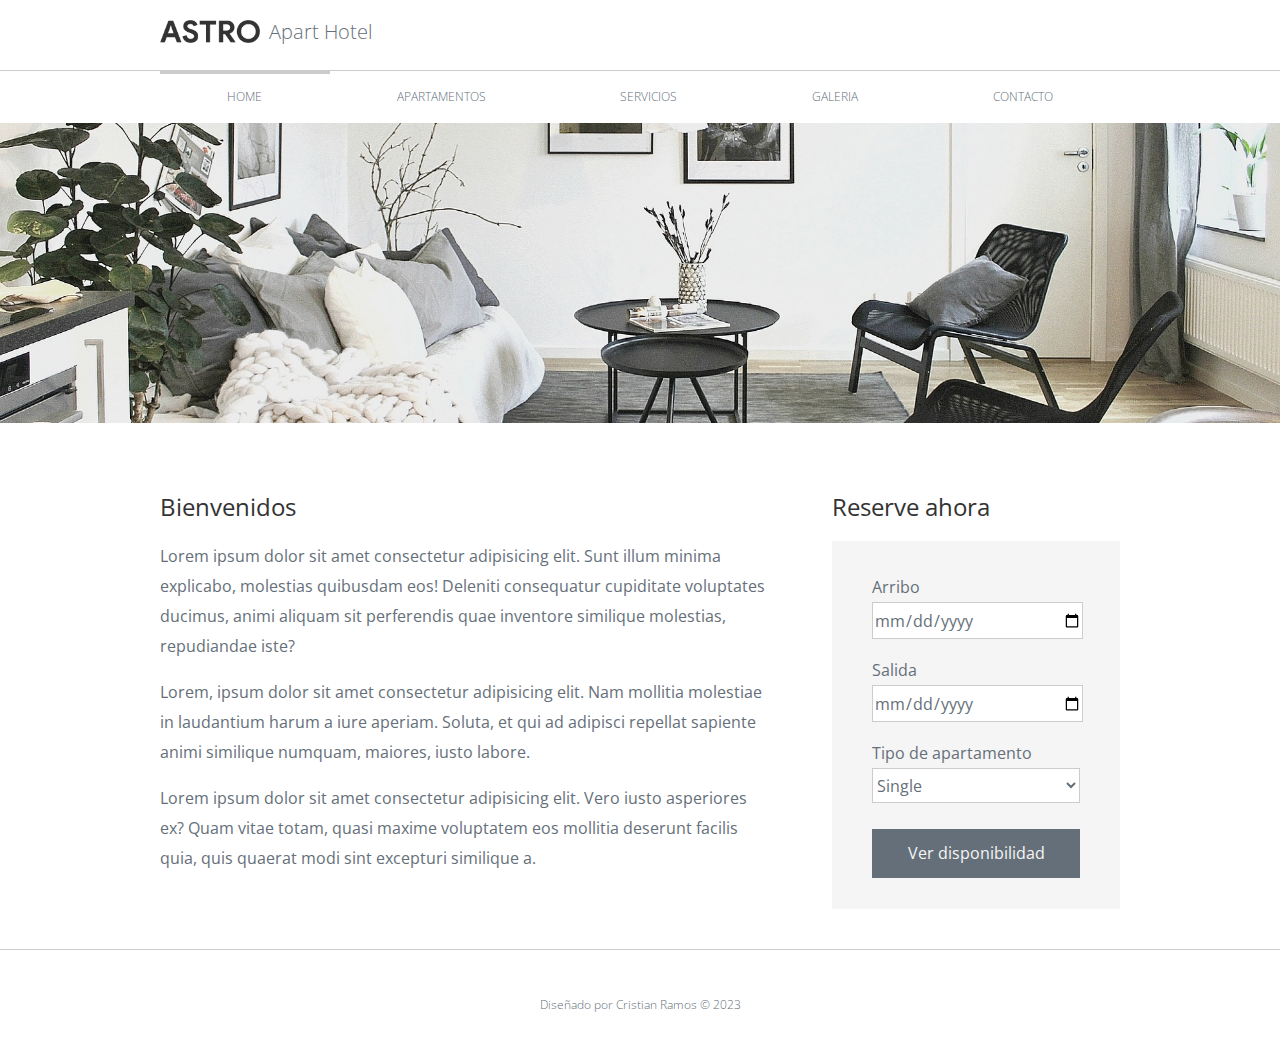
<file: index.html>
<!DOCTYPE html>
<html lang="es">

<head>
    <meta charset="UTF-8">
    <meta name="viewport" content="width=device-width, initial-scale=1.0">
    <title>Astro Apart Hotel</title>
    <link href="https://fonts.googleapis.com/css2?family=Open+Sans:wght@300;400;700&display=swap" rel="stylesheet">
    <link rel="stylesheet" href="css/normalize.css">
    <link rel="stylesheet" href="css/style.css">
</head>

<body>
    <header>
        <div class="holder">
            <img src="img/logo.png" width="100" alt="Astro Apart Hotel">
            <h1>Apart Hotel</h1>
        </div>
    </header>
    <nav>
        <div class="holder">
            <ul>
                <li><a href="index.html" class="activo">Home</a></li>
                <li><a href="apartamentos.html">Apartamentos</a></li>
                <li><a href="servicios.html">Servicios</a></li>
                <li><a href="galeria.html">Galeria</a></li>
                <li><a href="contacto.html">Contacto</a></li>
            </ul>
        </div>
    </nav>
    <main>
        <div>
            <img src="img/bienvenidos.jpg" alt="Bienvenidos" class="responsive">
        </div>
        <div class="holder">
            <div class="columnas">
                <section class="bienvenidos">
                    <h2>Bienvenidos</h2>
                    <p>Lorem ipsum dolor sit amet consectetur adipisicing elit. Sunt illum minima explicabo, molestias
                        quibusdam eos! Deleniti consequatur cupiditate voluptates ducimus, animi aliquam sit perferendis
                        quae inventore similique molestias, repudiandae iste?</p>
                    <p>Lorem, ipsum dolor sit amet consectetur adipisicing elit. Nam mollitia molestiae in laudantium
                        harum a iure aperiam. Soluta, et qui ad adipisci repellat sapiente animi similique numquam,
                        maiores, iusto labore.</p>
                    <p>Lorem ipsum dolor sit amet consectetur adipisicing elit. Vero iusto asperiores ex? Quam vitae
                        totam, quasi maxime voluptatem eos mollitia deserunt facilis quia, quis quaerat modi sint
                        excepturi similique a.</p>
                </section>
                <section class="reservas">
                    <h2>Reserve ahora</h2>
                    <div class="reserva">
                        <form class="form-reserva">
                            <p>
                                <label for="arribo">Arribo</label>
                                <input type="date" id="arribo" name="arribo">
                            </p>
                            <p>
                                <label for="salida">Salida</label>
                                <input type="date" id="salida" name="salida">
                            </p>
                            <p>
                                <label for="apartamento">Tipo de apartamento</label>
                                <select name="apartamento" id="apartamento">
                                    <option value="1">Single</option>
                                    <option value="2">Doble</option>
                                    <option value="3">Triple</option>
                                    <option value="4">Cuádruple</option>
                                </select>
                            </p>
                            <p><input type="submit" value="Ver disponibilidad"></p>
                        </form>
                    </div>
                </section>
            </div>

        </div>
    </main>
    <footer>Diseñado por Cristian Ramos &copy; 2023</footer>

</body>

</html>
</file>
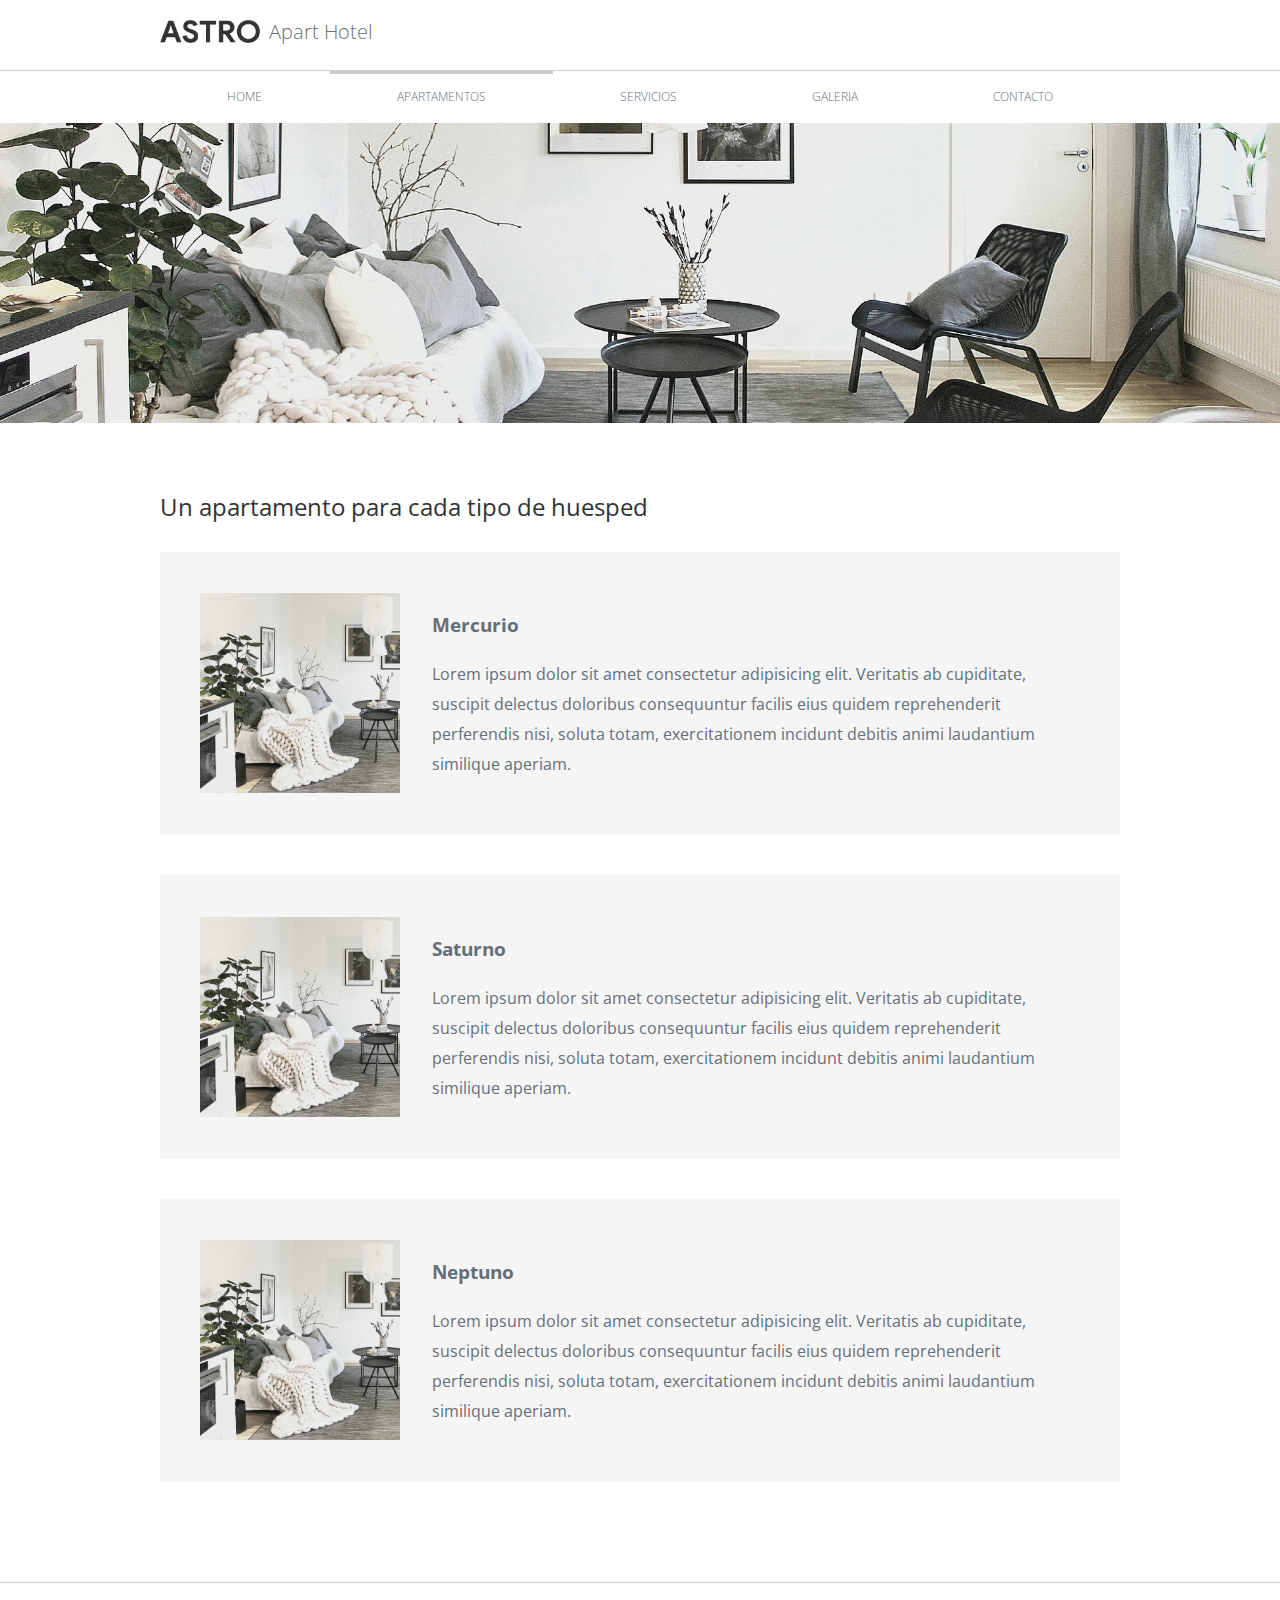
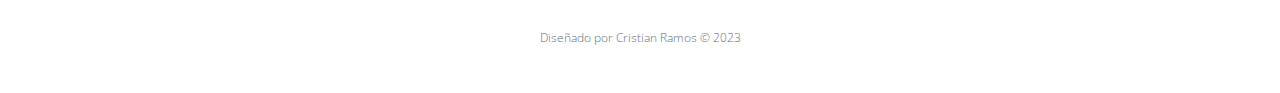
<file: apartamentos.html>
<!DOCTYPE html>
<html lang="es">

<head>
    <meta charset="UTF-8">
    <meta name="viewport" content="width=device-width, initial-scale=1.0">
    <title>Astro Apart Hotel</title>
    <link href="https://fonts.googleapis.com/css2?family=Open+Sans:wght@300;400;700&display=swap" rel="stylesheet">
    <link rel="stylesheet" href="css/normalize.css">
    <link rel="stylesheet" href="css/style.css">
</head>

<body>
    <header>
        <div class="holder">
            <img src="img/logo.png" width="100" alt="Astro Apart Hotel">
            <h1>Apart Hotel</h1>
        </div>
    </header>
    <nav>
        <div class="holder">
            <ul>
                <li><a href="index.html">Home</a></li>
                <li><a href="apartamentos.html" class="activo">Apartamentos</a></li>
                <li><a href="servicios.html">Servicios</a></li>
                <li><a href="galeria.html">Galeria</a></li>
                <li><a href="contacto.html">Contacto</a></li>
            </ul>
        </div>
    </nav>
    <main>
        <div>
            <img src="img/bienvenidos.jpg" alt="Bienvenidos" class="responsive">
        </div>
        <div class="holder">
            <div class="apartamentos">
                <h2>Un apartamento para cada tipo de huesped</h2>
                <div class="apartamento">
                    <img src="img/bienvenidos.jpg" alt="">
                    <div class="info">
                        <h3>Mercurio</h3>
                        <p>Lorem ipsum dolor sit amet consectetur adipisicing elit. Veritatis ab cupiditate, suscipit
                            delectus doloribus consequuntur facilis eius quidem reprehenderit perferendis nisi, soluta
                            totam, exercitationem incidunt debitis animi laudantium similique aperiam.</p>
                    </div>
                </div>
                <div class="apartamento">
                    <img src="img/bienvenidos.jpg" alt="">
                    <div class="info">
                        <h3>Saturno</h3>
                        <p>Lorem ipsum dolor sit amet consectetur adipisicing elit. Veritatis ab cupiditate, suscipit
                            delectus doloribus consequuntur facilis eius quidem reprehenderit perferendis nisi, soluta
                            totam, exercitationem incidunt debitis animi laudantium similique aperiam.</p>
                    </div>
                </div>
                <div class="apartamento">
                    <img src="img/bienvenidos.jpg" alt="">
                    <div class="info">
                        <h3>Neptuno</h3>
                        <p>Lorem ipsum dolor sit amet consectetur adipisicing elit. Veritatis ab cupiditate, suscipit
                            delectus doloribus consequuntur facilis eius quidem reprehenderit perferendis nisi, soluta
                            totam, exercitationem incidunt debitis animi laudantium similique aperiam.</p>
                    </div>
                </div>
            </div>
        </div>
    </main>
    <footer>Diseñado por Cristian Ramos &copy; 2023</footer>

</body>

</html>
</file>
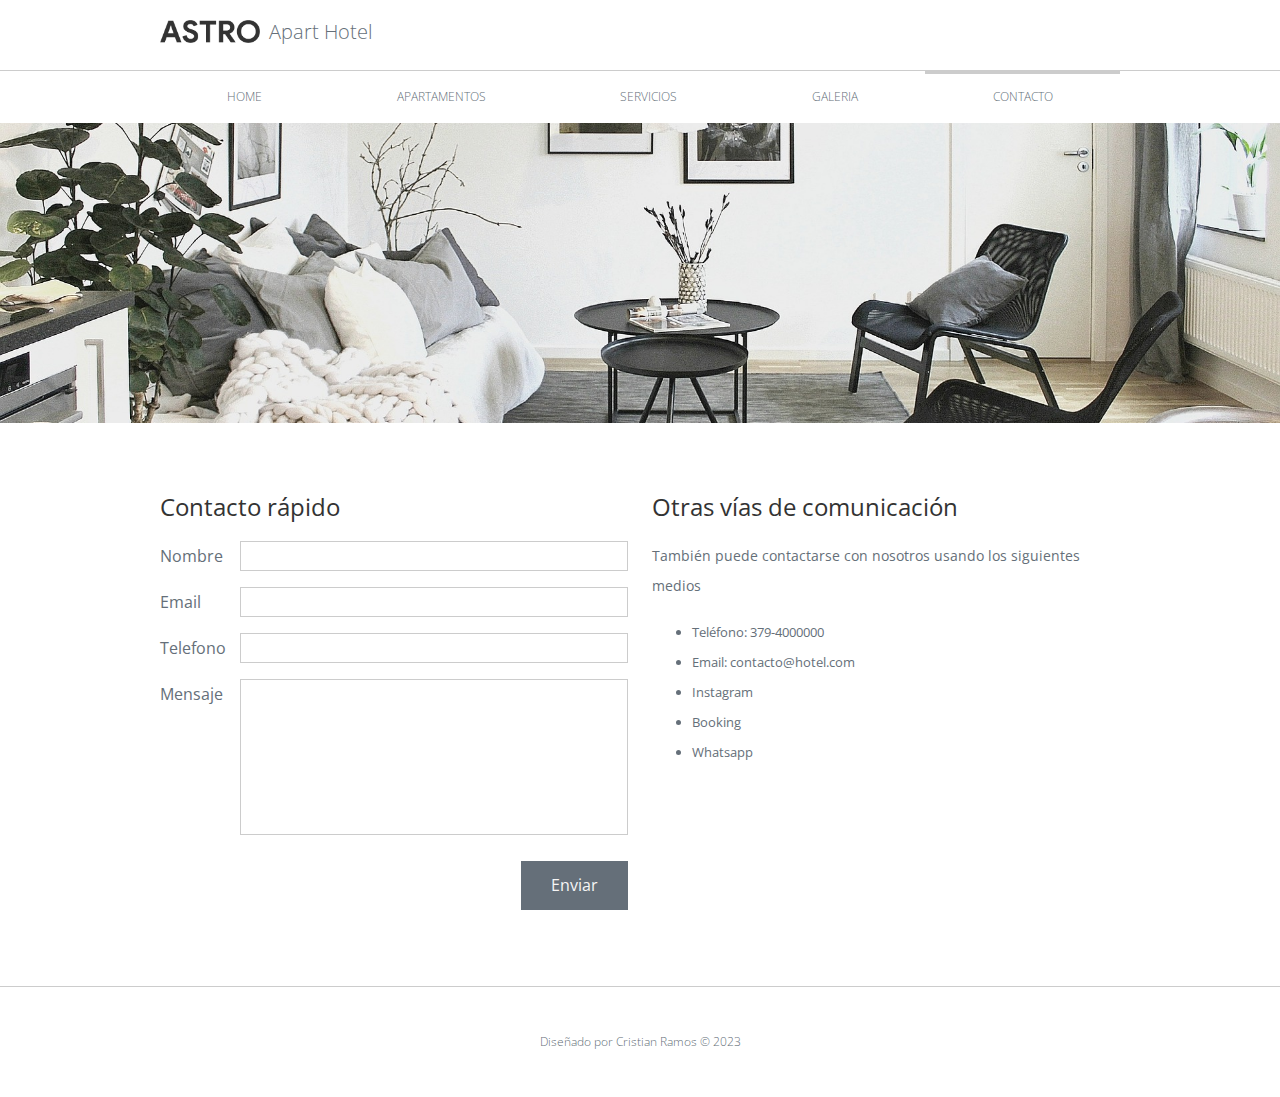
<file: contacto.html>
<!DOCTYPE html>
<html lang="es">

<head>
    <meta charset="UTF-8">
    <meta name="viewport" content="width=device-width, initial-scale=1.0">
    <title>Astro Apart Hotel</title>
    <link href="https://fonts.googleapis.com/css2?family=Open+Sans:wght@300;400;700&display=swap" rel="stylesheet">
    <link rel="stylesheet" href="css/normalize.css">
    <link rel="stylesheet" href="css/style.css">
</head>

<body>
    <header>
        <div class="holder">
            <img src="img/logo.png" width="100" alt="Astro Apart Hotel">
            <h1>Apart Hotel</h1>
        </div>
    </header>
    <nav>
        <div class="holder">
            <ul>
                <li><a href="index.html">Home</a></li>
                <li><a href="apartamentos.html">Apartamentos</a></li>
                <li><a href="servicios.html">Servicios</a></li>
                <li><a href="galeria.html">Galeria</a></li>
                <li><a href="contacto.html" class="activo">Contacto</a></li>
            </ul>
        </div>
    </nav>
    <main>
        <div>
            <img src="img/bienvenidos.jpg" alt="Bienvenidos" class="responsive">
        </div>
        <div class="holder">
            <div class="contacto">
                <div>
                    <h2>Contacto rápido</h2>
                    <form class="formulario">
                        <p>
                            <label for="nombre">Nombre</label>
                            <input type="text" name="nombre">
                        </p>
                        <p>
                            <label for="email">Email</label>
                            <input type="text" name="email">
                        </p>
                        <p>
                            <label for="tel">Telefono</label>
                            <input type="text" name="tel">
                        </p>
                        <p>
                            <label for="mensaje">Mensaje</label>
                            <textarea name="mensaje"></textarea>
                        </p>
                        <p><input type="submit" value="Enviar"></p>
                    </form>
                </div>
                <div class="datos">
                    <h2>Otras vías de comunicación</h2>
                    <p>También puede contactarse con nosotros usando los siguientes medios</p>
                    <ul>
                        <li>Teléfono: 379-4000000</li>
                        <li>Email: contacto@hotel.com</li>
                        <li>Instagram</li>
                        <li>Booking</li>
                        <li>Whatsapp</li>
                    </ul>

                </div>
            </div>

        </div>
    </main>
    <footer>Diseñado por Cristian Ramos &copy; 2023</footer>

</body>

</html>
</file>
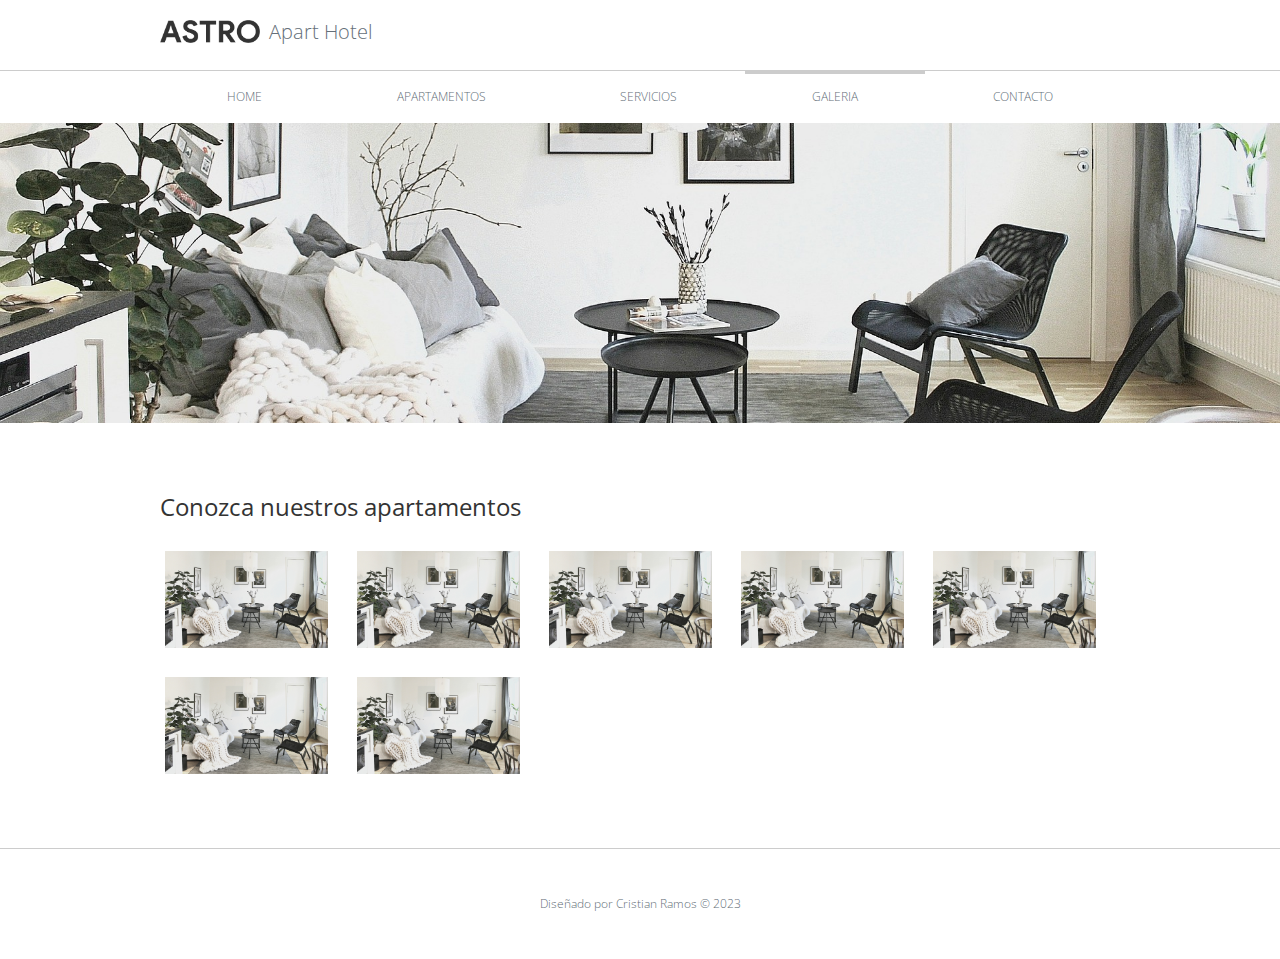
<file: galeria.html>
<!DOCTYPE html>
<html lang="es">

<head>
    <meta charset="UTF-8">
    <meta name="viewport" content="width=device-width, initial-scale=1.0">
    <title>Astro Apart Hotel</title>
    <link href="https://fonts.googleapis.com/css2?family=Open+Sans:wght@300;400;700&display=swap" rel="stylesheet">
    <link rel="stylesheet" href="css/normalize.css">
    <link rel="stylesheet" href="css/style.css">
</head>

<body>
    <header>
        <div class="holder">
            <img src="img/logo.png" width="100" alt="Astro Apart Hotel">
            <h1>Apart Hotel</h1>
        </div>
    </header>
    <nav>
        <div class="holder">
            <ul>
                <li><a href="index.html">Home</a></li>
                <li><a href="apartamentos.html">Apartamentos</a></li>
                <li><a href="servicios.html">Servicios</a></li>
                <li><a href="galeria.html" class="activo">Galeria</a></li>
                <li><a href="contacto.html">Contacto</a></li>
            </ul>
        </div>
    </nav>
    <main>
        <div>
            <img src="img/bienvenidos.jpg" alt="Bienvenidos" class="responsive">
        </div>
        <div class="holder">
            <div class="galerias">
                <h2>Conozca nuestros apartamentos</h2>
                <div class="galeria">
                    <img src="img/bienvenidos.jpg" alt="Apartamento">
                    <img src="img/bienvenidos.jpg" alt="Apartamento">
                    <img src="img/bienvenidos.jpg" alt="Apartamento">
                    <img src="img/bienvenidos.jpg" alt="Apartamento">
                    <img src="img/bienvenidos.jpg" alt="Apartamento">
                    <img src="img/bienvenidos.jpg" alt="Apartamento">
                    <img src="img/bienvenidos.jpg" alt="Apartamento">
                </div>
            </div>
        </div>
    </main>
    <footer>Diseñado por Cristian Ramos &copy; 2023</footer>

</body>

</html>
</file>
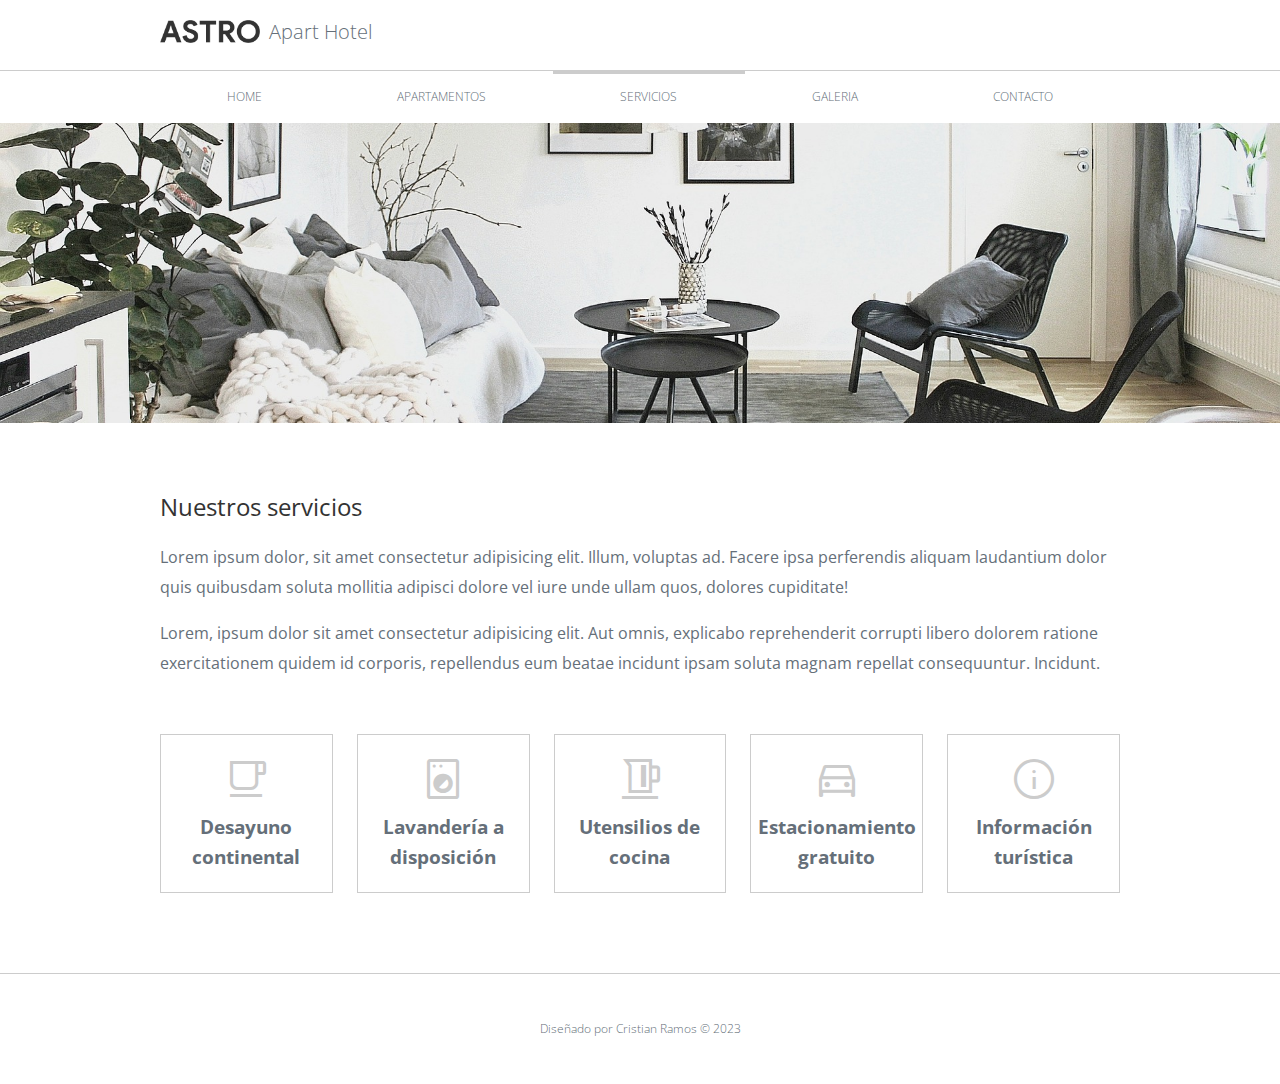
<file: servicios.html>
<!DOCTYPE html>
<html lang="es">

<head>
    <meta charset="UTF-8">
    <meta name="viewport" content="width=device-width, initial-scale=1.0">
    <title>Astro Apart Hotel</title>
    <link rel="stylesheet" href="https://fonts.googleapis.com/css2?family=Open+Sans:wght@300;400;700&display=swap">
    <link rel="stylesheet" href="https://fonts.googleapis.com/css2?family=Material+Symbols+Outlined:opsz,wght,FILL,GRAD@24,400,1,0" />
    <link rel="stylesheet" href="css/normalize.css">
    <link rel="stylesheet" href="css/style.css">
</head>

<body>
    <header>
        <div class="holder">
            <img src="img/logo.png" width="100" alt="Astro Apart Hotel">
            <h1>Apart Hotel</h1>
        </div>
    </header>
    <nav>
        <div class="holder">
            <ul>
                <li><a href="index.html">Home</a></li>
                <li><a href="apartamentos.html">Apartamentos</a></li>
                <li><a href="servicios.html" class="activo">Servicios</a></li>
                <li><a href="galeria.html">Galeria</a></li>
                <li><a href="contacto.html">Contacto</a></li>
            </ul>
        </div>
    </nav>
    <main>
        <div>
            <img src="img/bienvenidos.jpg" alt="Bienvenidos" class="responsive">
        </div>
        <div class="holder">
            <div class="servicio-descripcion">
                <h2>Nuestros servicios</h2>
                <p>Lorem ipsum dolor, sit amet consectetur adipisicing elit. Illum, voluptas ad. Facere ipsa perferendis aliquam laudantium dolor quis quibusdam soluta mollitia adipisci dolore vel iure unde ullam quos, dolores cupiditate!</p>
                <p>Lorem, ipsum dolor sit amet consectetur adipisicing elit. Aut omnis, explicabo reprehenderit corrupti libero dolorem ratione exercitationem quidem id corporis, repellendus eum beatae incidunt ipsam soluta magnam repellat consequuntur. Incidunt.</p>
            </div>
            <div class="servicios">
                <div class="servicio">
                    <span class="material-symbols-outlined">local_cafe</span>
                    <h3>Desayuno continental</h3>
                </div>
                <div class="servicio">
                    <span class="material-symbols-outlined">local_laundry_service</span>
                    <h3>Lavandería a disposición</h3>
                </div>
                <div class="servicio">
                    <span class="material-symbols-outlined">kettle</span>
                    <h3>Utensilios de cocina</h3>
                </div>
                <div class="servicio">
                    <span class="material-symbols-outlined">directions_car</span>
                    <h3>Estacionamiento gratuito</h3>
                </div>
                <div class="servicio">
                    <span class="material-symbols-outlined">info</span>
                    <h3>Información turística</h3>
                </div>
            </div>



        </div>
    </main>
    <footer>Diseñado por Cristian Ramos &copy; 2023</footer>

</body>

</html>
</file>
<file: css/style.css>
body {
    font-family: 'Open Sans', sans-serif;
    font-size: 16px;
    line-height: 30px;
    color: #656f79;
}

header {
    background-color: white;
    padding: 20px 0;
    line-height: 0;
}

header h1 {
    color: #656f79;
    font-size: 20px;
    font-weight: 300;
    display: inline-block;
    position: relative;
    bottom: 4px;
    margin-left: 5px;
}

nav {
    background-color: white;
    border-top: 0.5px solid #CCC;
}

nav ul {
    list-style: none;
    margin: 0;
    padding: 0;
    display: flex;
}

nav ul li {
    flex-grow: 1;
}

nav ul li a {
    color: #656f79;
    font-size: 12px;
    font-weight: 300;
    text-transform: uppercase;
    text-decoration: none;
    padding: 8px 0;
    display: block;
    text-align: center;
    border-top: 3px solid transparent;
    border-bottom: 3px solid transparent;
}

nav ul li a:hover {
    background-color: rgba(0, 0, 0, 0.05);
}

nav ul li a.activo {
    /* font-weight: 400; */
    border-top: 3px solid #CCC;

}

footer {
    background-color: white;
    border-top: 0.5px solid #CCC;
    color: #656f79;
    font-size: 12px;
    font-weight: 300;
    clear: both;
    text-align: center;
    padding: 40px 0;
    margin-top: 20px;
}

.holder {
    max-width: 960px;
    margin: 0 auto;
}

.responsive {
    width: 100%;
    height: 300px;
    object-fit: cover;
    object-position: 0% 50%;
}

h2 {
    color: #333;
    font-weight: 400;
}

.bienvenidos {
    width: 70%;
    padding-right: 60px;
    box-sizing: border-box;
}

.reservas {
    width: 30%;
}

.columnas {
    display: flex;
    justify-content: space-between;
    margin: 40px 0;
}

.reserva {
    background-color: whitesmoke;
    padding: 15px 40px;

}

.form-reserva label {
    display: block;
}

.form-reserva input,
.form-reserva select {
    width: 100%;
    height: 35px;
    background-color: white;
    border: 1px solid #CCC;
    color: #656f79;
}

.form-reserva input[type="submit"] {
    width: 100%;
    height: auto;
    background-color: #656f79;
    padding: 15px 30px;
    border: none;
    cursor: pointer;
    margin-top: 10px;
    color: whitesmoke;
    transition: background-color 1s;
}

.form-reserva input[type="submit"]:hover {
    color: white;
    background-color: #333;
}

.servicio-descripcion{
    margin-top: 60px;
}

.servicios{
    display: flex;
    justify-content: space-between;
}

.servicio{
    border: 0.5px solid #CCC;
    box-sizing: border-box;
    padding: 20px 0px 20px 0px;
    text-align: center;
    width: 18%;
    margin-top: 40px;
    margin-bottom: 60px;
    transition: background-color 1s;
}

.servicio span{
    font-size: 48px;
    color: #CCC;
}

.servicio h3{
    margin: 0;
}

.servicio:hover{
    background-color: whitesmoke;
}

.apartamento{
    background-color: whitesmoke;
    display: flex;
    gap: 32px;
    align-items: center;
    padding: 40px;
    margin: 40px 0;
}

.apartamento img{
    width: 200px;
    height: 200px;
    object-fit: cover;
    object-position: 0% 50%;
    display: block;
}

.apartamentos{
    margin-top: 60px;
}

.apartamento:first-of-type{
    margin-top: 30px;
}

.apartamento:last-of-type{
    margin-bottom: 100px;
}

.galerias{
    margin-top: 60px;
}

.galeria{
    display: flex;
    flex-wrap: wrap;
    justify-content: flex-start;
    margin-top: 25px;
    margin-bottom: 50px;
}

.galeria img{
    width: 18%;
    padding: 0.3em;
    box-sizing: border-box;
    margin-bottom: 20px;
    margin-right: 2%;
}

.contacto{
    display: flex;
    gap: 24px;
    margin-top: 40px;
    margin-bottom: 60px;
}

.contacto div {
    width: 100%;
}

.datos p{
    font-size: 14px;
}

.datos ul li{
    font-size: 13px;
}

.formulario p{
    display: flex;
}

.formulario p label{
    min-width: 80px;
}

.formulario p label{
    display: flex;
    align-items: center;
}

.formulario p:nth-child(4){
    align-items: start;
}

.formulario p:last-of-type{
    justify-content: end;
}

.formulario textarea {
    resize: none;
    height: 150px;
    width: 100%;
    background-color: white;
    border: 1px solid #CCC;
    color: #656f79;
}

.formulario input{
    width: 100%;
    background-color: white;
    border: 1px solid #CCC;
    color: #656f79;
}

.formulario input[type="submit"] {
    width: auto;
    height: auto;
    background-color: #656f79;
    padding: 15px 30px;
    border: none;
    cursor: pointer;
    margin-top: 10px;
    color: whitesmoke;
    transition: background-color 1s;
    justify-content: end;
}

.formulario input[type="submit"]:hover {
    color: white;
    background-color: #333;
}
</file>
